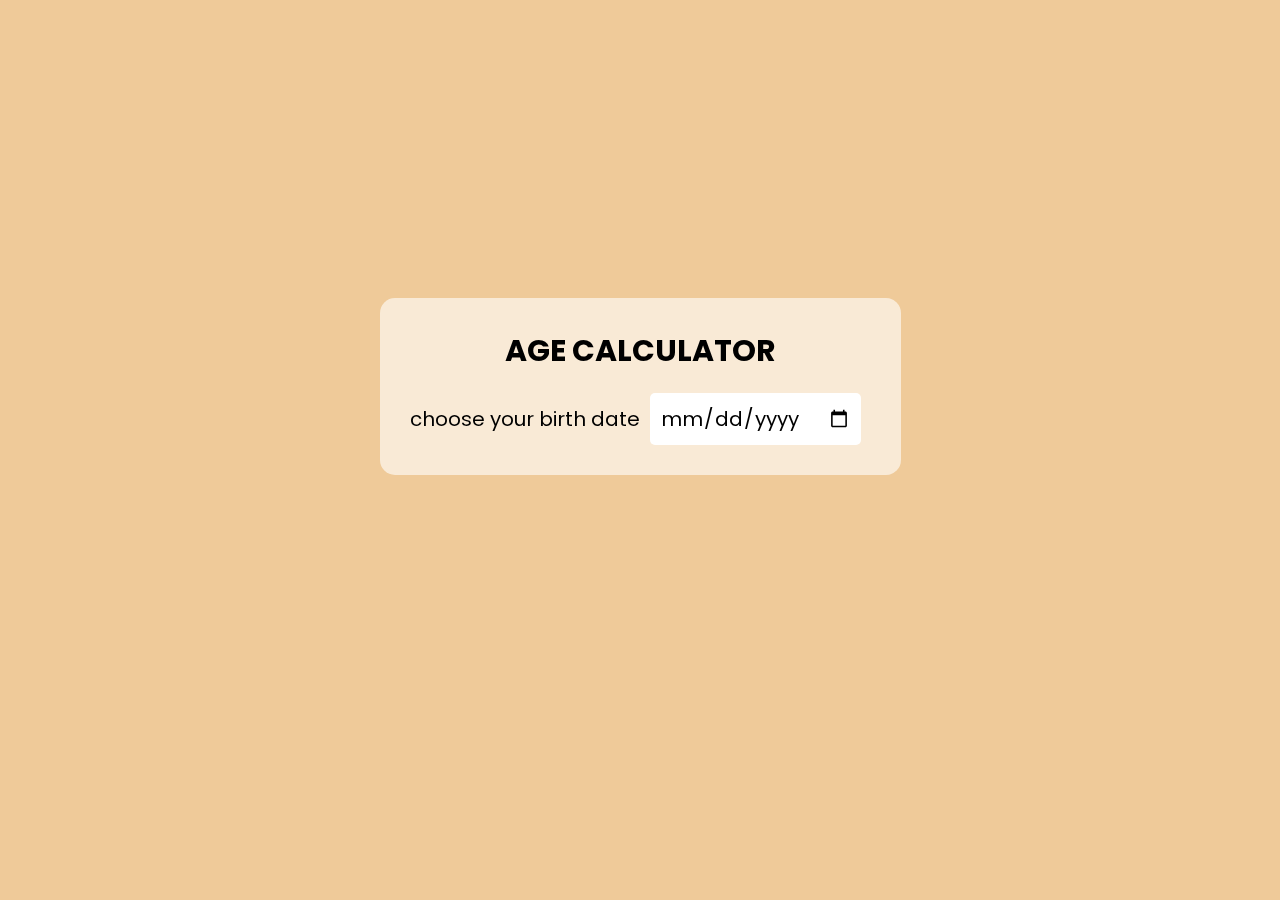
<file: Age Calculator/index.html>
<!DOCTYPE html>
<html lang="en">

<head>
   <meta charset="UTF-8">
   <meta http-equiv="X-UA-Compatible" content="IE=edge">
   <meta name="viewport" content="width=device-width, initial-scale=1.0">
   <link rel="stylesheet" href="style.css">
   <!-- Poppins font family -->
   <link href="https://fonts.googleapis.com/css2?family=Poppins:wght@300;500;700&display=swap" rel="stylesheet">
   <script src="script.js" defer></script>
   <title>Document</title>
</head>

<body>
   <div class="box">
      <h2>age calculator</h2>
      <div class="date-picker">
         <span>choose your birth date</span>
         <input type="date" class="date-picker" id="datePicker">
         <span id="chosenDate"></span>
      </div>
      <div class="age-calc">
         <div class="age-box">
            <p class="header">years</p>
            <p class="value" id="ageYears">21</p>
         </div>
         <div class="age-box">
            <p class="header">months</p>
            <p class="value" id="ageMonths">232</p>
         </div>
         <div class="age-box">
            <p class="header">days</p>
            <p class="value" id="ageDays">2131</p>
         </div>
         <div class="age-box">
            <p class="header">minutes</p>
            <p class="value" id="ageMinutes">32543</p>
         </div>
         <div class="age-box">
            <p class="header">seconds</p>
            <p class="value" id="ageSeconds">123459</p>
         </div>
      </div>
   </div>
</body>

</html>
</file>
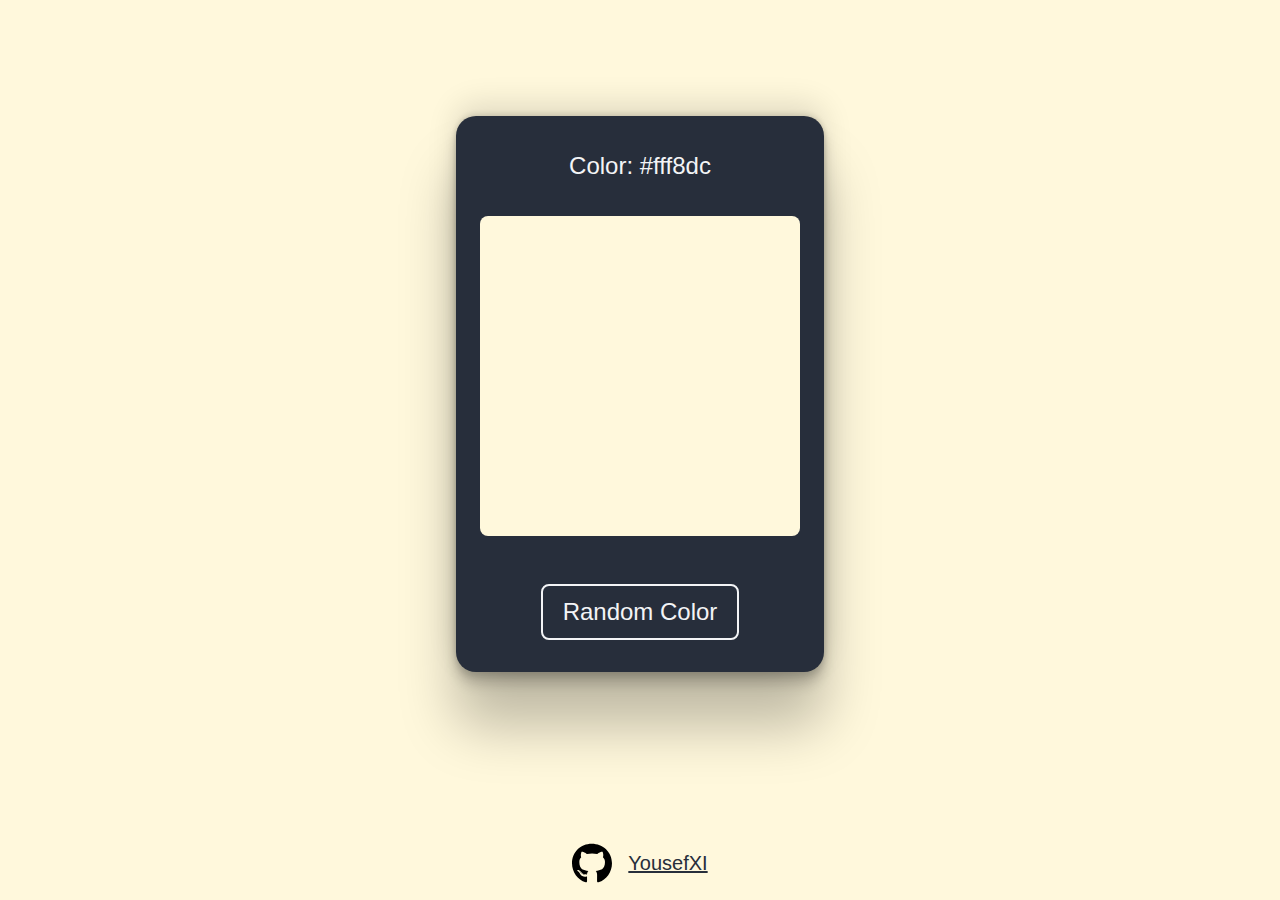
<file: Color Changer/index.html>
<!DOCTYPE html>
<html lang="en">

<head>
   <meta charset="UTF-8">
   <meta http-equiv="X-UA-Compatible" content="IE=edge">
   <meta name="viewport" content="width=device-width, initial-scale=1.0">
   <link rel="stylesheet" href="style.css">
   <title>Document</title>
   <script src="script.js" defer></script>
</head>

<body>
   <div class="container">
      <div>
         <p class="output">Color: <span>#fff8dc</span></p>
         <div class="bg-color">

         </div>

      </div>

      <div><button class="btn">Random Color</button></div>
   </div>

   <div class="github-link">
      <a href="https://github.com/YousefXI"><img src="github-brands.svg" alt="">
         <p>YousefXI</p>
      </a>
   </div>
</body>

</html>
</file>
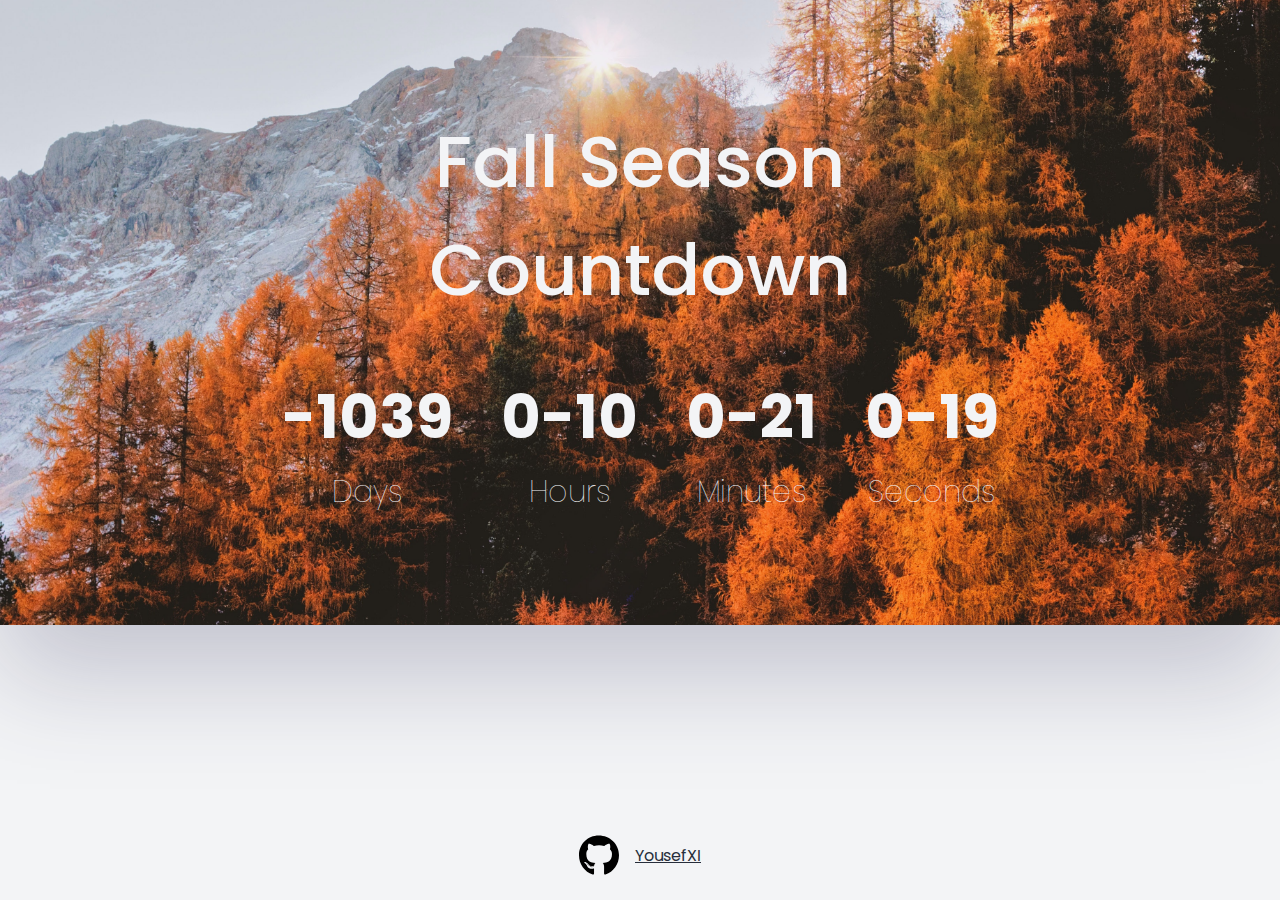
<file: Countdown Timer/index.html>
<!DOCTYPE html>
<html lang="en">

<head>
   <meta charset="UTF-8">
   <meta http-equiv="X-UA-Compatible" content="IE=edge">
   <meta name="viewport" content="width=device-width, initial-scale=1.0">
   <link rel="stylesheet" href="main.css">
   <link href="https://fonts.googleapis.com/css2?family=Poppins:wght@300;500;700&display=swap" rel="stylesheet">
   <title>Countdown Timer | JavaScript</title>

   <script src="app.js" defer></script>
</head>

<body>

   <div class="container">
      <h1> Fall Season <br>Countdown</h1>
      <div class="countdown" id="countdown">

         <div class="time">
            <div id="days" class="text"><b></b></div>
            <small>Days</small>
         </div>

         <div class="time">
            <div id="hours" class="text"><b></b></div>
            <small>Hours</small>
         </div>

         <div class="time">
            <div id="minutes" class="text"><b></b></div>
            <small>Minutes</small>
         </div>

         <div class="time">
            <div id="seconds" class="text"><b></b></div>
            <small>Seconds</small>
         </div>
      </div>
   </div>


   <div class="github-link">
      <a href="https://github.com/YousefXI"><img src="img/github-brands.svg" alt="">
         <p>YousefXI</p>
      </a>
   </div>

</body>

</html>
</file>
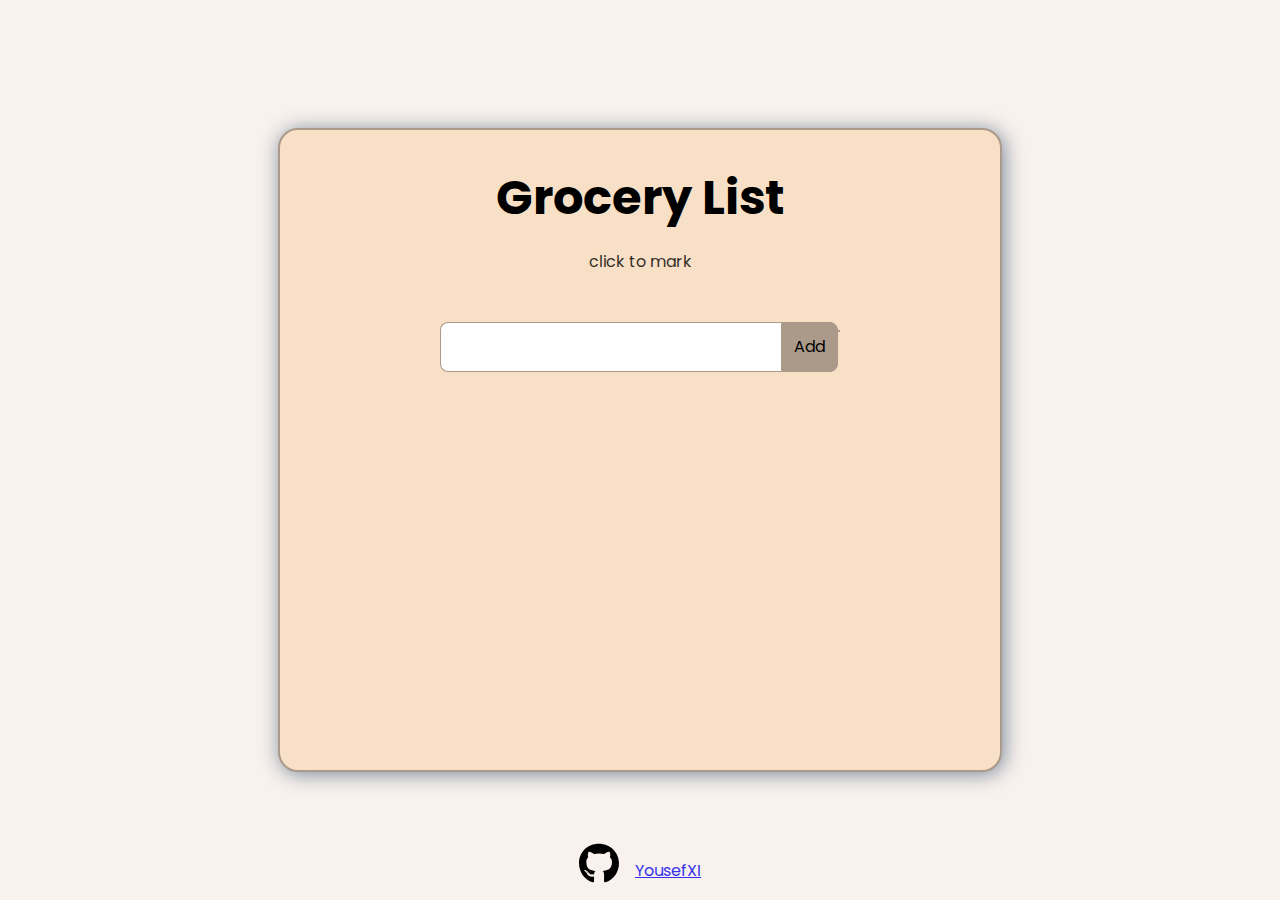
<file: Grocery List/index.html>
<!DOCTYPE html>
<html lang="en">

<head>
   <meta charset="UTF-8">
   <meta http-equiv="X-UA-Compatible" content="IE=edge">
   <meta name="viewport" content="width=device-width, initial-scale=1.0">
   <link rel="stylesheet" href="style.css">
   <link href="https://fonts.googleapis.com/css2?family=Poppins:wght@400;500&display=swap" rel="stylesheet">
   <link rel="stylesheet" href="https://cdnjs.cloudflare.com/ajax/libs/font-awesome/5.15.2/css/all.min.css">
   <link rel="stylesheet" href="https://cdnjs.cloudflare.com/ajax/libs/font-awesome/6.1.1/css/all.min.css">
   <title>Document</title>
</head>

<body>
   <div class="container">
      <h1>Grocery List</h1>
      <p>click to mark</p>
      <div class="list-container">
         <form>
            <input type="text" class="list-input">
            <button class="list-button" type="submit">
               Add
            </button>
         </form>
         <hr>
      </div>
      <div class="list-container">
         <ul class="grocery-list">

         </ul>
      </div>
   </div>


   <div class="github-link">
      <a href="https://github.com/YousefXI"><img src="github-brands.svg" alt="">
         <p>YousefXI</p>
      </a>
   </div>


   <script src="script.js"></script>
</body>

</html>

<!-- https://www.youtube.com/watch?v=dLMwVxABpkg -->
</file>
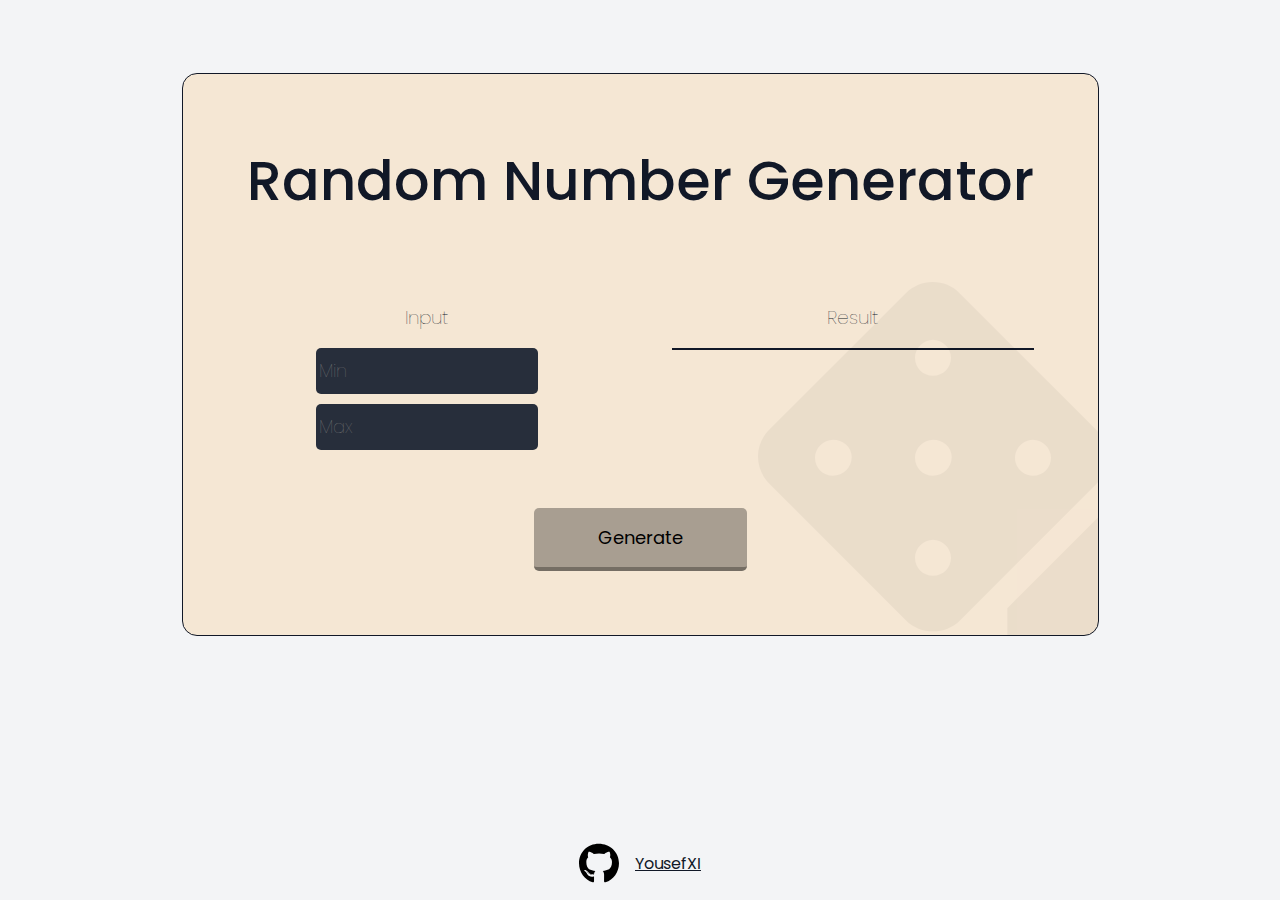
<file: Random number Generator/index.html>
<!DOCTYPE html>
<html lang="en">

<head>
   <meta charset="UTF-8">
   <meta http-equiv="X-UA-Compatible" content="IE=edge">
   <meta name="viewport" content="width=device-width, initial-scale=1.0">
   <link href="https://fonts.googleapis.com/css2?family=Poppins:wght@300;500;700&display=swap" rel="stylesheet">
   <link rel="stylesheet" href="style.css">
   <title>Document</title>
</head>

<body>

   <div class="container">
      <h1>random number generator</h1>
      <div class="generator flex">
         <div class="inputs flex">
            <h3>Input</h3>
            <input class="min" type="number" placeholder="Min">
            <input class="max" type="number" placeholder="Max">
         </div>
         <div class="output">
            <h3>Result</h3>
            <p class="number-generated"></p>
         </div>
      </div>
      <button type="submit" class="generate">generate</button>
      <img src="dice-solid.svg" id="dice-svg" alt="">
   </div>

   <div class="github-link">
      <a href="https://github.com/YousefXI"><img src="github-brands.svg" alt="">
         <p>YousefXI</p>
      </a>
   </div>

   <script src="app.js"></script>
</body>

</html>
</file>
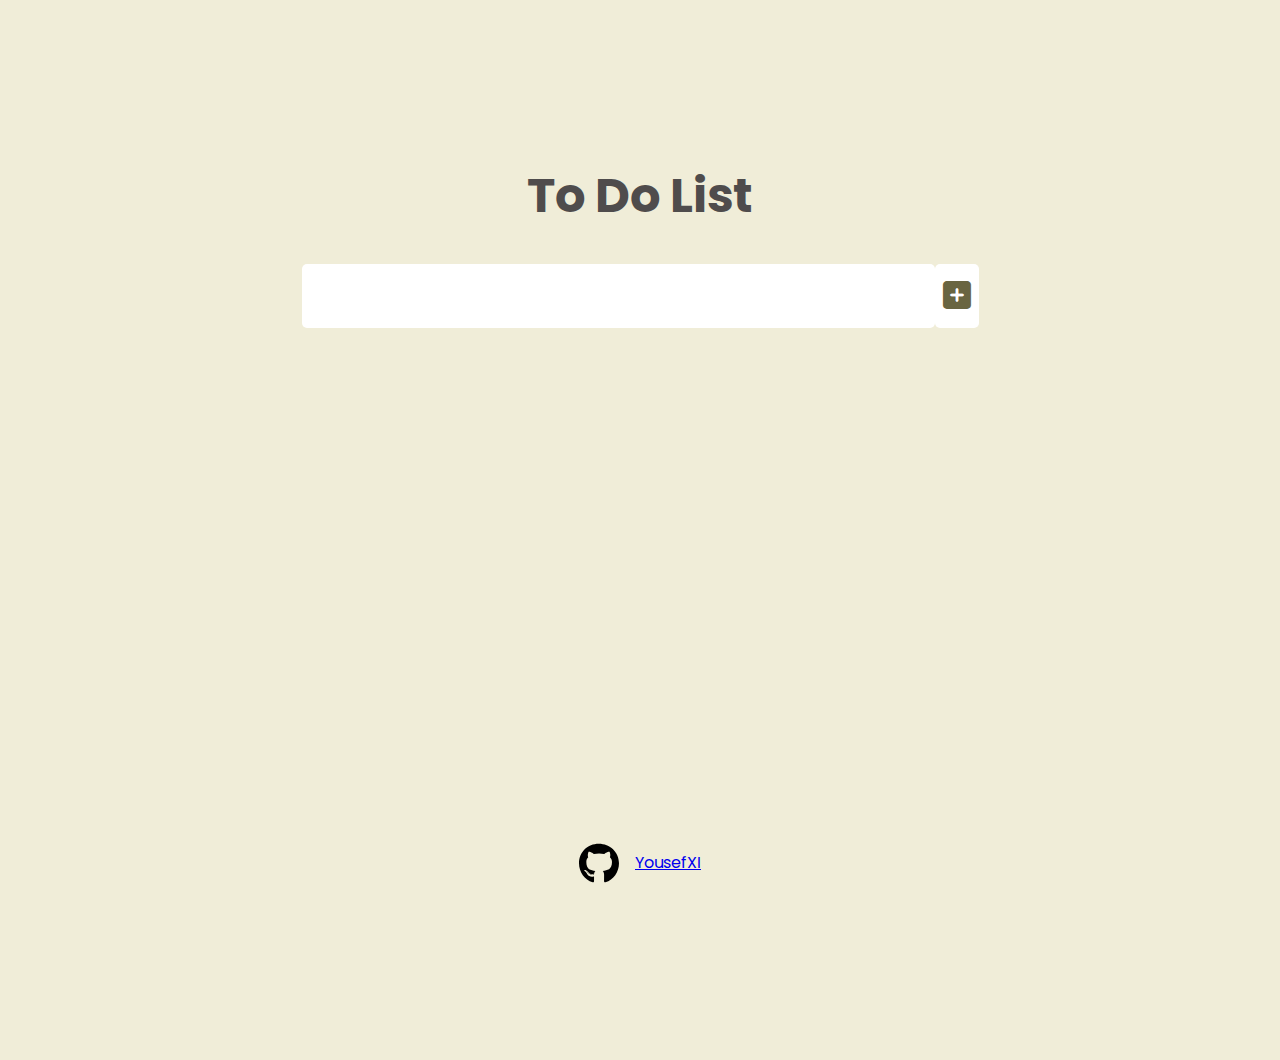
<file: To Do list/index.html>
<!DOCTYPE html>
<html lang="en">

<head>
   <meta charset="UTF-8">
   <meta http-equiv="X-UA-Compatible" content="IE=edge">
   <meta name="viewport" content="width=device-width, initial-scale=1.0">
   <link rel="stylesheet" href="style.css">
   <!--Google Font-->
   <link href="https://fonts.googleapis.com/css2?family=Poppins:wght@400;500&display=swap" rel="stylesheet">
   <!--Font Awesome CDN-->
   <link rel="stylesheet" href="https://cdnjs.cloudflare.com/ajax/libs/font-awesome/5.15.2/css/all.min.css">
   <link rel="stylesheet" href="https://cdnjs.cloudflare.com/ajax/libs/font-awesome/6.1.1/css/all.min.css">
   <link rel="stylesheet" href="style.css">
   <title>ToDo List</title>
</head>

<body>

   <header>
      <h1>To Do List</h1>
   </header>
   <form>
      <input type="text" class="todo-input">
      <button class="todo-button" type="submit">
         <i class="fas fa-plus-square"></i>
      </button>
   </form>
   <div class="todo-container">
      <ul class="todo-list">

      </ul>
   </div>

   <div class="github-link">
      <a href="https://github.com/YousefXI"><img src="github-brands.svg" alt="">
         <p>YousefXI</p>
      </a>
   </div>




   <script src="app.js"></script>
</body>

</html>
</file>
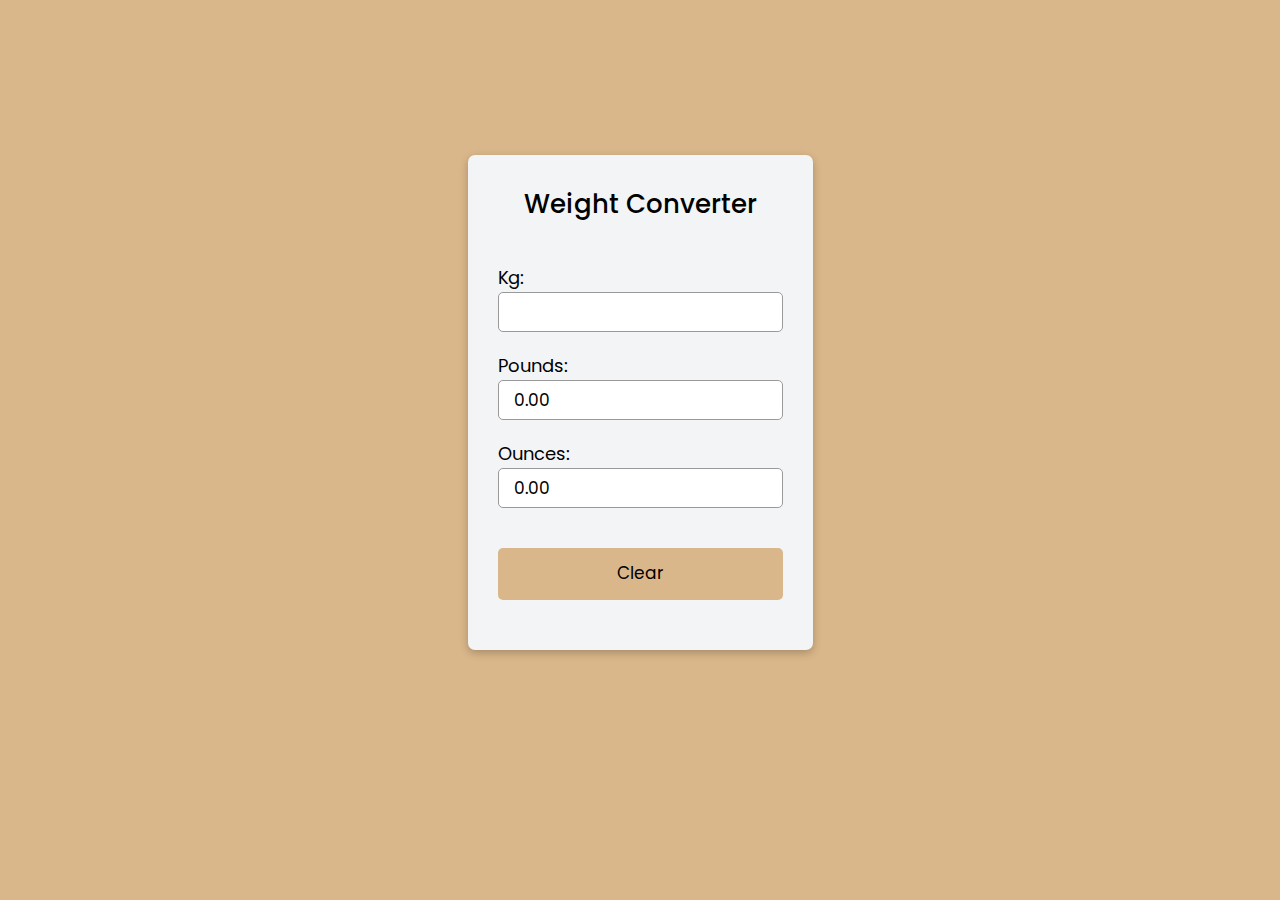
<file: Weight Converter App/index.html>
<!DOCTYPE html>
<html lang="en">

<head>
   <meta charset="UTF-8">
   <meta http-equiv="X-UA-Compatible" content="IE=edge">
   <meta name="viewport" content="width=device-width, initial-scale=1.0">
   <link rel="stylesheet" href="style.css">
   <link href="https://fonts.googleapis.com/css2?family=Poppins:wght@400;500&display=swap" rel="stylesheet">
   <link rel="stylesheet" href="https://cdnjs.cloudflare.com/ajax/libs/font-awesome/5.15.3/css/all.min.css">
   <title>Document</title>
   <script src="script.js" defer></script>
</head>

<body>
   <div class="container">
      <header>Weight Converter</header>
      <form action="#">
         <div class="amount-wrapper">
            <p>Kg:</p>
            <input type="number" id="kg">
         </div>
         <div class="amount-wrapper">
            <p>Pounds:</p>
            <input type="number" id="lbs">
         </div>
         <div class="amount-wrapper">
            <p>Ounces:</p>
            <input type="number" id="oz">
         </div>
         <button id="clear-btn">Clear</button>
      </form>
   </div>
</body>

</html>
</file>
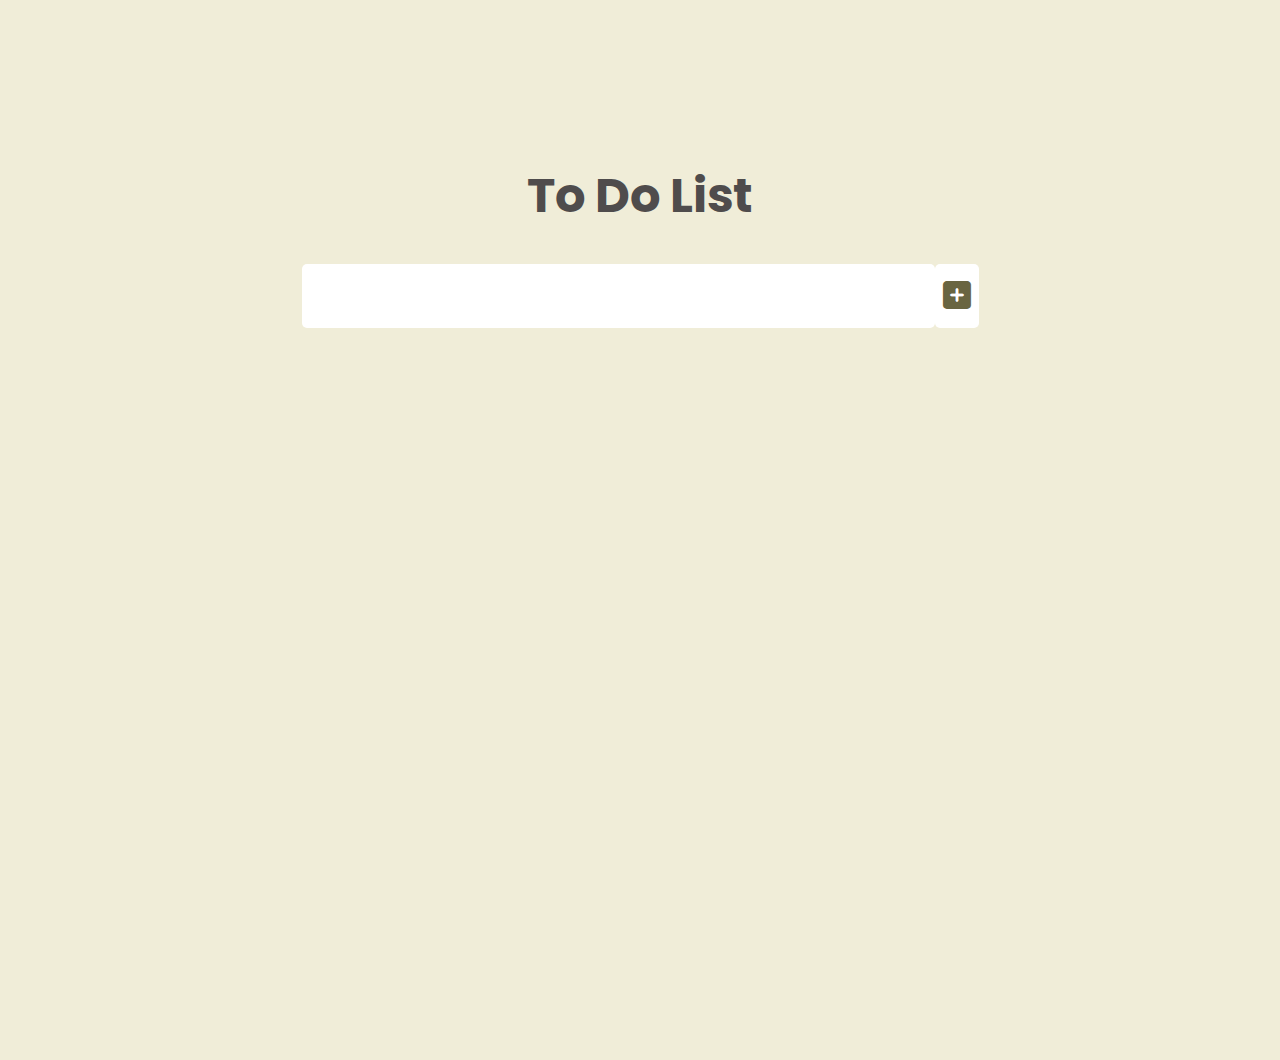
<file: To Do list/mineToDo/index.html>
<!DOCTYPE html>
<html lang="en">
<head>
  <meta charset="UTF-8">
  <meta http-equiv="X-UA-Compatible" content="IE=edge">
  <meta name="viewport" content="width=device-width, initial-scale=1.0">
  <link rel="stylesheet" href="style.css">
    <!--Google Font-->
    <link href="https://fonts.googleapis.com/css2?family=Poppins:wght@400;500&display=swap" rel="stylesheet">
    <!--Font Awesome CDN-->
    <link rel="stylesheet" href="https://cdnjs.cloudflare.com/ajax/libs/font-awesome/5.15.2/css/all.min.css">
    <link rel="stylesheet" href="https://cdnjs.cloudflare.com/ajax/libs/font-awesome/6.1.1/css/all.min.css">
    <link rel="stylesheet" href="style.css">
  <title>ToDo List</title>
</head>
<body>
  
  <header>
    <h1>To Do List</h1>
  </header>
  <form>
    <input type="text" class="todo-input">
    <button class="todo-button" type="submit">
      <i class="fas fa-plus-square"></i>
    </button>
  </form>
  <div class="todo-container">
    <ul class="todo-list">
      
    </ul>
  </div>



  <script src="app.js"></script>
</body>
</html>
</file>
<file: Age Calculator/style.css>
/* ------------------ */
/* Custom properties */
/* ------------------ */

:root {
   --primary: #efca99;
   --dark: #272e3b;
   --darkdark: #111827;
   --light: #f3f4f6;
   --secondary: #d0af85;
}

/* ------------------ */
/* Reset */
/* ------------------ */

* {
   position: relative;
   margin: 0;
   padding: 0;
   box-sizing: border-box;
}

/* Box sizing */

*,
*::before,
*::after {
   box-sizing: border-box;
}

/* Reset margin */

body,
h1,
h2,
h3,
h4,
h5,
p,
figure,
picture {
   margin: 0;
}

/*body */
body {
   line-height: 1.5;
   min-height: 100vh;
}

/* images */
img,
picture {
   max-width: 100%;
   display: block;
}

/* forms elements */
input,
button,
textarea,
select {
   font: inherit;
}

/* ------ STYLING ------- */

body {
   position: relative;
   width: 100%;
   min-height: 100vh;
   background: var(--primary);
   display: flex;
   align-items: center;
   justify-content: center;
   font-family: "Poppins", sans-serif;
   font-size: 20px;
}

.box {
   background: rgba(255, 255, 255, 0.6);
   /* width: 800px; */
   backdrop-filter: blur(15px);
   padding: 30px;
   border-radius: 15px;
   transform: translateY(-4rem);
}

.box h2 {
   text-align: center;
   margin-bottom: 20px;
   text-transform: uppercase;
}

.box .date-picker {
   position: relative;
   display: flex;
   align-items: center;
}
.box .date-picker input {
   margin: 0 10px;
   border: 0;
   padding: 10px;
   border-radius: 5px;
   transform: 500ms ease;
}

.box .date-picker input:focus {
   outline: 2px solid var(--primary);
   box-shadow: 0 0 4px #292929;
}

.date-picker #chosenDate {
   margin-left: auto;
}

.age-calc {
   display: none;
   /* display: flex; */
   justify-content: space-between;
   margin-top: 50px;
   gap: 2rem;
}

.expand {
   display: flex;
}

.age-calc .age-box {
   background: var(--primary);
   padding: 30px;
   width: 170px;
   border-radius: 10px;
   border-top: 35px solid var(--secondary);
   text-align: center;
   font-size: 20px;
   cursor: pointer;
   transition: 300ms;
   box-shadow: inset 0 0 0 0 var(--secondary);
}

.age-calc .age-box:hover {
   box-shadow: inset 0 120px 0 0 var(--secondary);
}

.age-calc .age-box .header {
   transform: translateY(-62.5px);
}

.age-calc .age-box .value {
   transform: translateY(-20px);
}
</file>
<file: Countdown Timer/main.css>
:root {
   --light: #f3f4f6;
   --dark: #272e3b;
   --link-hover: #c55324;
}

* {
   box-sizing: border-box;
}

h1 {
   margin-top: 0;
   font-weight: 500;
}

.text {
   font-size: 60px;
   font-weight: bold;
}

small {
   font-weight: lighter;
}

body {
   background: var(--light);
   display: flex;
   justify-content: center;
   align-items: center;
   flex-direction: column;
   text-align: center;
   font-size: 36px;
   font-family: "poppins", sans-serif;
   margin: 0;
   color: var(--light);
}

.container {
   background-image: url(img/eberhard-grossgasteiger-wUWP53W7KbY-unsplash.jpg);
   background-repeat: no-repeat;
   background-position: 0;
   background-size: cover;
   width: 100%;
   padding: 3em;
   box-shadow: rgba(50, 50, 93, 0.25) 0px 50px 100px;
}

.countdown {
   display: flex;
   justify-content: center;
   align-items: center;
   gap: 3rem;
}

.github-link {
   position: absolute;
   bottom: 0;
   display: flex;
   flex-direction: column;
   margin-bottom: 1rem;
}

.github-link a {
   font-size: 16px;
   color: var(--dark);
   display: flex;
}

.github-link a p:hover {
   color: var(--link-hover);
}

.github-link a img {
   width: 40px;
}

.github-link a p {
   margin-left: 1rem;
}
</file>
<file: Grocery List/style.css>
/* ------------------ */
/* Custom properties */
/* ------------------ */

:root {
   --primary-clr: #f8e0c7;
   --accent-clr: #ab9a89;
   --body-clr: #f8f1ed;
   --btn-color: #e0cca8;
}

/* ------------------ */
/* Reset */
/* ------------------ */

/* Box sizint */

*,
*::before,
*::after {
   box-sizing: border-box;
}

/* Reset margin */

body,
h1,
h2,
h3,
h4,
h5,
p,
figure,
picture {
   margin: 0;
}

/*body */
body {
   line-height: 1.5;
   min-height: 100vh;
}

/* images */
img,
picture {
   max-width: 100%;
   display: block;
}

/* forms elements */
input,
button,
textarea,
select {
   font: inherit;
}

/* ------------------ */
/* Utility classes */
/* ------------------ */

.flex {
   display: flex;
   gap: var(--gap, 1rem);
}

.grid {
   display: grid;
   gap: var(--gap, 1rem);
}

.box {
   display: flex;
   background: lightblue;
   padding: 3rem;
   justify-content: center;
}

/* STYLING */

body {
   display: flex;
   justify-content: center;
   font-family: "Poppins", sans-serif;
   background: var(--body-clr);
}

.container {
   margin-block: 8rem;
   background: var(--primary-clr);
   padding: 2rem 10rem;
   border-radius: 20px;
   border: 2px solid var(--accent-clr);
   box-shadow: lightslategray 2px 2px 20px;
}

form {
   margin-top: 3rem;
   display: flex;
   min-width: 30%;
}

h1 {
   font-size: 3rem;
   text-align: center;
}

p {
   margin-top: 1rem;
   text-align: center;
   opacity: 0.8;
}

form input,
form button {
   border: 1px solid var(--accent-clr);
   padding: 12px;
   margin-bottom: 1rem;
}

form input {
   border-radius: 8px 0 0 8px;
   border-right: none;
}

form button {
   background: var(--accent-clr);
   border-radius: 0 8px 8px 0;
}

form button:hover {
   background: var(--btn-color);
   cursor: pointer;
}

hr {
   margin-block: 3rem;
   border: 1px solid var(--accent-clr);
}

.list-container {
   display: flex;
   justify-content: center;
   align-items: center;
}

.grocery-list {
   list-style: none;
   min-width: 30%;
}

.grocery {
   margin-top: 1.5rem;
   /* padding: 0.5rem; */
   color: black;
   font-size: 1.4rem;
   display: flex;
   align-items: center;
   cursor: pointer;
}

.completed {
   text-decoration: line-through;
   opacity: 0.5;
}

/* Github profile */
.github-link {
   position: absolute;
   bottom: 0;
   display: flex;
   flex-direction: column;
   margin-bottom: 1rem;
}

.github-link a {
   font-size: 16px;
   display: flex;
}

.github-link a:hover {
   color: var(--accent-clr);
}

.github-link a img {
   width: 40px;
}

.github-link a p {
   margin-left: 1rem;
   display: flex;
   align-items: center;
}
</file>
<file: Random number Generator/style.css>
:root {
   --dark: #272e3b;
   --darkdark: #111827;
   --light: #f3f4f6;
   --btnColor: #a89e91;
   --btnColor2: #756e64;
}

input {
   all: unset;
}

* {
   box-sizing: border-box;
   margin: 0;
   font-family: "Poppins", sans-serif;
}

.flex {
   display: flex;
   justify-content: center;
}

body {
   background: var(--light);
   color: var(--darkdark);
   height: 100vh;
   display: flex;
   justify-content: center;
   align-items: center;
}

h1 {
   margin-bottom: 5rem;
   text-transform: capitalize;
   font-weight: 500;
   font-size: 3.5rem;
}

h3 {
   margin-bottom: 1rem;
   font-weight: lighter;
}

.container {
   position: relative;
   background: #f5e7d4;
   transform: translateY(-6rem);
   border: 1px solid;
   border-radius: 15px;
   padding: 4em;
   overflow: hidden;
}

.generator {
   display: flex;
   justify-content: center;
   gap: 4em;
}

.inputs {
   flex-direction: column;
   align-items: center;
   flex: 1;
}

.inputs input {
   width: 12em;
   height: 40px;
   background: var(--dark);
   border-radius: 5px;
   margin-bottom: 10px;
   padding: 3px;
   color: var(--light);
   font-weight: lighter;
   font-size: 18px;
}

#dice-svg {
   position: absolute;
   top: 13rem;
   right: -10rem;
   width: 500px;
   opacity: 0.04;
   pointer-events: none;
}

.output {
   flex: 1;
   text-align: center;
}

.number-generated {
   border-bottom: solid 2px;
   font-size: 24px;
}

.generate {
   display: flex;
   margin: 0 auto;
   margin-top: 3rem;
   border: none;
   background: var(--btnColor);
   border-bottom: 4px solid var(--btnColor2);
   border-radius: 5px;
   padding: 1rem 4rem;
   cursor: pointer;
   transition-duration: 250ms;
   text-transform: capitalize;
   font-size: 18px;
}

.generate:hover {
   background: var(--btnColor2);
}

.github-link {
   position: absolute;
   bottom: 0;
   display: flex;
   flex-direction: column;
   margin-bottom: 1rem;
}

.github-link a {
   font-size: 16px;
   color: var(--darkdark);
   display: flex;
}

.github-link a:hover {
   color: var(--btnColor2);
}

.github-link a img {
   width: 40px;
}

.github-link a p {
   margin-left: 1rem;
   display: flex;
   align-items: center;
   font-weight: 20px;
}
</file>
<file: To Do list/style.css>
/* ------------------ */
/* Custom properties */
/* ------------------ */

:root {
   --primary-clr: #fff;
   --accent-clr: #fff;
   --body-clr: #fff;
   --btn-color: #fff;
}

/* ------------------ */
/* Reset */
/* ------------------ */

/* Box sizint */

*,
*::before,
*::after {
   box-sizing: border-box;
}

/* Reset margin */

body,
h1,
h2,
h3,
h4,
h5,
p,
figure,
picture {
   margin: 0;
}

/*body */
body {
   line-height: 1.5;
   min-height: 100vh;
}

/* images */
img,
picture {
   max-width: 100%;
   display: block;
}

/* forms elements */
input,
button,
textarea,
select {
   font: inherit;
}

/* ------------------ */
/* Utility classes */
/* ------------------ */

.flex {
   display: flex;
   gap: var(--gap, 1rem);
}

.grid {
   display: grid;
   gap: var(--gap, 1rem);
}

.container {
   padding: 0 2em;
   margin: 0 auto;
   max-width: 60rem;
}

.box {
   display: flex;
   background: lightblue;
   padding: 3rem;
   justify-content: center;
}

/* Styling */
* {
   margin: 0;
   padding: 0;
   box-sizing: border-box;
}

body {
   background: #f0edd8;
   color: rgb(79, 76, 76);
   font-family: "Poppins", sans-serif;
   min-height: 100vh;
}

header {
   font-size: 1.5rem;
   margin-top: 10rem;
}

form {
   margin-top: 2rem;
   border-radius: 10px;
}

header,
form {
   display: flex;
   justify-content: center;
   align-items: center;
}

form input,
form button {
   padding: 0.5rem;
   font-size: 2rem;
   border: none;
   background: white;
   border-radius: 5px;
}

form button {
   color: #696541;
   background: white;
   cursor: pointer;
   transition: all 0.2s ease;
}

form button:hover {
   background: #f0edd8;
   /* color: black; */
}

.todo-container {
   display: flex;
   justify-content: center;
   align-items: center;
}

.todo-list {
   list-style: none;
   min-width: 30%;
}

.todo {
   margin: 0.5rem;
   background: white;
   color: black;
   font-size: 1.5rem;
   display: flex;
   justify-content: space-between;
   align-items: center;
   transition: all 0.4s ease;
}

.todo li {
   flex: 1;
}

.trash-btn,
.completed-btn {
   background: #696541;
   color: white;
   border: none;
   padding: 1rem;
   cursor: pointer;
   font-size: 1rem;
}

/* .completed-btn {
  background: rgb(73, 204, 73);
} */

.todo-item {
   padding: 0rem 0.5rem;
}

.fa-trash,
.fa-check {
   pointer-events: none;
}

.completed {
   text-decoration: line-through;
   opacity: 0.5;
}

.fall {
   transform: translateY(8rem) rotateZ(30deg);
   opacity: 0;
}

/* Github profile */
.github-link {
   position: absolute;
   bottom: 0;
   display: flex;
   align-items: center;
   flex-direction: column;
   margin-bottom: 1rem;
   width: 100%;
}

.github-link a {
   font-size: 16px;
   display: flex;
}

.github-link a:hover {
   color: #696541;
}

.github-link a img {
   width: 40px;
}

.github-link a p {
   margin-left: 1rem;
   display: flex;
   align-items: center;
}

/* continua video  https://www.youtube.com/watch?v=Ttf3CEsEwMQ*/
</file>
<file: Weight Converter App/style.css>
/* ------------------ */
/* Custom properties */
/* ------------------ */

:root {
   --primary: #dab78a;
   --dark: #272e3b;
   --darkdark: #111827;
   --light: #f3f4f6;
}

/* ------------------ */
/* Reset */
/* ------------------ */

/* Box sizint */

*,
*::before,
*::after {
   box-sizing: border-box;
}

/* Reset margin */

body,
h1,
h2,
h3,
h4,
h5,
p,
figure,
picture {
   margin: 0;
}

/*body */
body {
   line-height: 1.5;
   min-height: 100vh;
}

/* images */
img,
picture {
   max-width: 100%;
   display: block;
}

/* forms elements */
input,
button,
textarea,
select {
   font: inherit;
}

/* ------ STYLING ------- */

body {
   display: flex;
   align-items: center;
   justify-content: center;
   min-height: 100vh;
   background: var(--primary);
   /* color: var(--light); */
   font-family: "Poppins", sans-serif;
}

.container {
   width: 345px;
   padding: 30px;
   border-radius: 7px;
   background: var(--light);
   box-shadow: rgba(0, 0, 0, 0.24) 0px 3px 8px;
   transform: translateY(-3rem);
}

.container header {
   font-size: 26px;
   font-weight: 500;
   text-align: center;
}

.container form {
   margin: 40px 0 20px 0;
   display: flex;
   flex-direction: column;
}

form :where(input, select, button) {
   width: 100%;
   outline: none;
   border: none;
}

form p {
   font-size: 18px;
   margin-bottom: 1px;
}

form input {
   height: 2.5rem;
   font-size: 17px;
   padding: 0 15px;
   border: 1px solid #999;
   border-radius: 5px;
}

form input:focus {
   padding: 0 14px;
   border: 2px solid var(--primary);
}

.amount-wrapper {
   margin-bottom: 20px;
}

#clear-btn {
   height: 52px;
   font-size: 17px;
   cursor: pointer;
   background: var(--primary);
   border-radius: 5px;
   columns: white;
   margin-top: 20px;
   transition: 150ms;
}

#clear-btn:hover {
   background: #c0a279;
   transition: 150ms;
}
</file>
<file: To Do list/mineToDo/style.css>
/* ------------------ */
/* Custom properties */
/* ------------------ */

:root {
  --primary-clr: #fff;
  --accent-clr: #fff;
  --body-clr: #fff;
  --btn-color: #fff;
 }
 
 /* ------------------ */
 /* Reset */
 /* ------------------ */
 
 /* Box sizint */
 
 *,
 *::before,
 *::after {
  box-sizing: border-box;
 }
 
 /* Reset margin */
 
 body,
 h1,
 h2,
 h3,
 h4,
 h5,
 p,
 figure,
 picture {
  margin: 0;
 }
 
 /*body */
 body {
  line-height: 1.5;
  min-height: 100vh;
 }
 
 /* images */
 img,
 picture {
  max-width: 100%;
  display: block;
 }
 
 /* forms elements */
 input,
 button,
 textarea,
 select {
  font: inherit;
 }
 
 /* ------------------ */
 /* Utility classes */
 /* ------------------ */
 
 .flex {
  display: flex;
  gap: var(--gap, 1rem);
 }
 
 .grid {
  display: grid;
  gap: var(--gap, 1rem);
 }
 
 .container {
  padding: 0 2em;
  margin: 0 auto;
  max-width: 60rem;
 }
 
 .box {
  display: flex;
  background: lightblue;
  padding: 3rem;
  justify-content: center;
 }
 
 /* Styling */
* {
  margin: 0;
  padding: 0;
  box-sizing: border-box;
}

body {
  background: #F0EDD8;
  color: rgb(79, 76, 76);
  font-family: "Poppins", sans-serif;
  min-height: 100vh;
}

header {
  font-size: 1.5rem;
  margin-top: 10rem;
}

form {
  margin-top: 2rem;
  border-radius: 10px;
}

header,
form {
  display: flex;
  justify-content: center;
  align-items: center;
}

form input,
form button {
  padding: 0.5rem;
  font-size: 2rem;
  border: none;
  background: white;
  border-radius: 5px;
}

form button {
  color: #696541;
  background: white;
  cursor: pointer;
  transition: all 0.2s ease;
}

form button:hover {
  background: #F0EDD8;
  /* color: black; */
}

.todo-container {
  display: flex;
  justify-content: center;
  align-items: center;
}

.todo-list {
  list-style: none;
  min-width: 30%;
}

.todo {
  margin: 0.5rem;
  background: white;
  color: black;
  font-size: 1.5rem;
  display: flex;
  justify-content: space-between;
  align-items: center;
  transition: all 0.4s ease;
}

.todo li {
  flex: 1;
}

.trash-btn, 
.completed-btn {
  background: #696541;
  color: white;
  border: none;
  padding: 1rem;
  cursor: pointer;
  font-size: 1rem;
}

/* .completed-btn {
  background: rgb(73, 204, 73);
} */

.todo-item {
  padding: 0rem 0.5rem;
}

.fa-trash,
.fa-check {
  pointer-events: none;
}

.completed {
  text-decoration: line-through;
  opacity: 0.5;
}

.fall {
  transform: translateY(8rem) rotateZ(30deg);
  opacity: 0;
}


/* continua video  https://www.youtube.com/watch?v=Ttf3CEsEwMQ*/
</file>
<file: Color Changer/style.css>
/* ------------------ */
/* Custom properties */
/* ------------------ */

:root {
   --body: #fff8dc;
   --dark: #272e3b;
   --light: #f3f4f6;
}

/* ------------------ */
/* Reset */
/* ------------------ */

/* Box sizint */

*,
*::before,
*::after {
   box-sizing: border-box;
}

/* Reset margin */

body,
h1,
h2,
h3,
h4,
h5,
p,
figure,
picture {
   margin: 0;
}

/*body */
body {
   line-height: 1.5;
   min-height: 100vh;
}

/* images */
img,
picture {
   max-width: 100%;
   display: block;
}

/* forms elements */
input,
button,
textarea,
select {
   font: inherit;
}

/* ---------------
------STYLING-----
------------------*/

body {
   background: var(--body);
   display: flex;
   justify-content: center;
   align-items: center;
   flex-direction: column;
   text-align: center;
   font-size: 24px;
   font-family: "poppins", sans-serif;
   margin: 0;
   color: var(--light);
}

.container {
   background: var(--dark);
   padding: 2rem 1.5rem;
   transform: translateY(-3.5rem);
   display: flex;
   flex-direction: column;
   justify-content: center;
   border-radius: 20px;
   box-shadow: rgba(0, 0, 0, 0.25) 0px 54px 55px,
      rgba(0, 0, 0, 0.12) 0px -12px 30px, rgba(0, 0, 0, 0.12) 0px 4px 6px,
      rgba(0, 0, 0, 0.17) 0px 12px 13px, rgba(0, 0, 0, 0.09) 0px -3px 5px;
}

.output {
   margin-bottom: 2rem;
}

.bg-color {
   padding: 10rem;
   margin-bottom: 3rem;
   background: #fff8dc;
   border-radius: 8px;
}

.btn {
   padding: 8px 20px;
   border-radius: 8px;
   border: 2px solid var(--light);
   background: transparent;
   cursor: pointer;
   color: var(--light);
   transition: 300ms;
}

.btn:hover {
   box-shadow: inset 0 -70px 0 0 var(--light);
   color: var(--dark);
   transition: 300ms;
}

.btn:active {
   box-shadow: inset 0 -70px 0 0 #b9b9bb;
   transition: 0ms;
   border: 2px solid #b9b9bb;
}

/* github link */

.github-link {
   position: absolute;
   bottom: 0;
   display: flex;
   flex-direction: column;
   margin-bottom: 1rem;
}

.github-link a {
   font-size: 16px;
   color: var(--dark);
   display: flex;
}

.github-link a img {
   width: 40px;
}

.github-link a p {
   margin-left: 1rem;
   display: flex;
   align-items: center;
   font-size: 20px;
}
</file>
